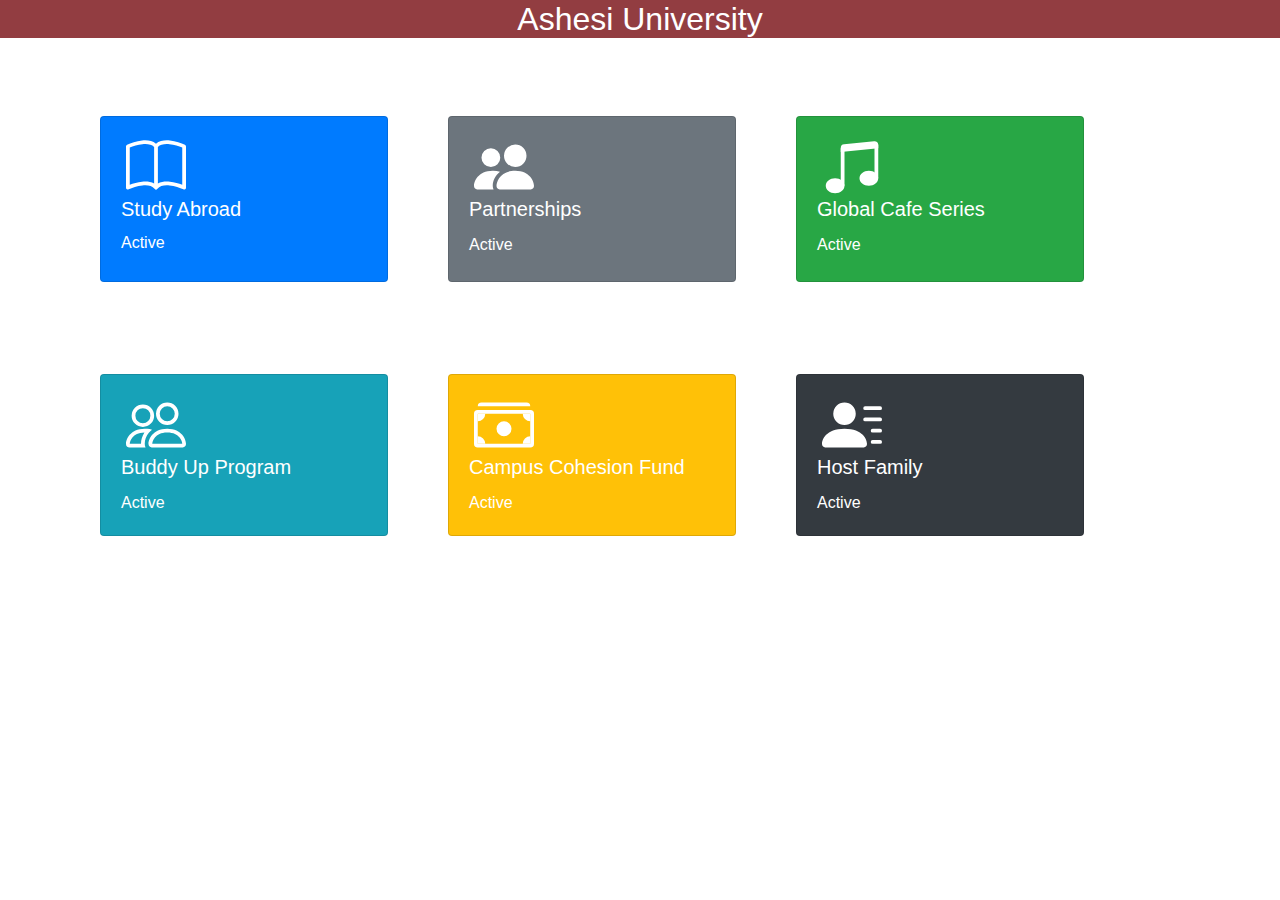
<file: html/admin.html>
<!DOCTYPE html>
<html lang="en">
<head>
    <meta charset="UTF-8">
    <meta name="viewport" content="width=device-width, initial-scale=1.0">
    <title>Admin</title>
    <link rel="stylesheet" type="text/css" href="../css/admin.css">
    <link href="https://fonts.googleapis.com/css?family=Quicksand" rel="stylesheet">
    <link href="https://fonts.googleapis.com/icon?family=Material+Icons" rel="stylesheet">

    <link rel="stylesheet" href="https://maxcdn.bootstrapcdn.com/bootstrap/4.5.2/css/bootstrap.min.css">
    <script src="https://ajax.googleapis.com/ajax/libs/jquery/3.5.1/jquery.min.js"></script>
    <script src="https://maxcdn.bootstrapcdn.com/bootstrap/3.4.1/js/bootstrap.min.js"></script>
</head>

<body>
    <div class="text-center content">
        <h2>Ashesi University</h2>
    </div>
    <div class="container mt-5"></div>
        <div class="container">
            <div class="row mb-3">
                <div class="card text-white bg-primary mb-3" style="max-width: 18rem; margin: 30px; width: 100%;">
                  <div class="card-body">
                    <a style="text-decoration: none; color: white;" href="../php/admin_study_abroad.php"><svg xmlns="http://www.w3.org/2000/svg" width="70" height="60" fill="currentColor" class="bi bi-book" viewBox="0 0 16 16">
                      <path fill-rule="evenodd" d="M1 2.828v9.923c.918-.35 2.107-.692 3.287-.81 1.094-.111 2.278-.039 3.213.492V2.687c-.654-.689-1.782-.886-3.112-.752-1.234.124-2.503.523-3.388.893zm7.5-.141v9.746c.935-.53 2.12-.603 3.213-.493 1.18.12 2.37.461 3.287.811V2.828c-.885-.37-2.154-.769-3.388-.893-1.33-.134-2.458.063-3.112.752zM8 1.783C7.015.936 5.587.81 4.287.94c-1.514.153-3.042.672-3.994 1.105A.5.5 0 0 0 0 2.5v11a.5.5 0 0 0 .707.455c.882-.4 2.303-.881 3.68-1.02 1.409-.142 2.59.087 3.223.877a.5.5 0 0 0 .78 0c.633-.79 1.814-1.019 3.222-.877 1.378.139 2.8.62 3.681 1.02A.5.5 0 0 0 16 13.5v-11a.5.5 0 0 0-.293-.455c-.952-.433-2.48-.952-3.994-1.105C10.413.809 8.985.936 8 1.783z"/>
                    </svg></a>
                    <a style="text-decoration: none; color: white;" href="../php/admin_study_abroad.php"><h5 class="card-title">Study Abroad</h5></a>
                    <h6>Active</h6>
                  </div>
                </div>
                <div class="card text-white bg-secondary mb-3" style="max-width: 18rem; margin: 30px; width: 100%;">
                  <div class="card-body">
                     <a style="text-decoration: none; color: white;" href="../php/admin_partner.php"><svg xmlns="http://www.w3.org/2000/svg" width="70" height="60" fill="currentColor" class="bi bi-people-fill" viewBox="0 0 16 16">
                      <path fill-rule="evenodd" d="M7 14s-1 0-1-1 1-4 5-4 5 3 5 4-1 1-1 1H7zm4-6a3 3 0 1 0 0-6 3 3 0 0 0 0 6zm-5.784 6A2.238 2.238 0 0 1 5 13c0-1.355.68-2.75 1.936-3.72A6.325 6.325 0 0 0 5 9c-4 0-5 3-5 4s1 1 1 1h4.216zM4.5 8a2.5 2.5 0 1 0 0-5 2.5 2.5 0 0 0 0 5z"/>
                    </svg></a>
                     <a style="text-decoration: none; color: white;" href="../php/admin_partner.php"><h5 class="card-title">Partnerships</h5></a>
                    <p class="card-text">Active</p>
                  </div>
                </div>
                <div class="card text-white bg-success mb-3" style="max-width: 18rem; margin: 30px; width: 100%;">
                  <div class="card-body">
                    <a style="text-decoration: none; color: white;" href="../php/admin_global_cafe.php"><svg xmlns="http://www.w3.org/2000/svg" width="70" height="60" fill="currentColor" class="bi bi-music-note-beamed" viewBox="0 0 16 16">
                      <path d="M6 13c0 1.105-1.12 2-2.5 2S1 14.105 1 13c0-1.104 1.12-2 2.5-2s2.5.896 2.5 2zm9-2c0 1.105-1.12 2-2.5 2s-2.5-.895-2.5-2 1.12-2 2.5-2 2.5.895 2.5 2z"/>
                      <path fill-rule="evenodd" d="M14 11V2h1v9h-1zM6 3v10H5V3h1z"/>
                      <path d="M5 2.905a1 1 0 0 1 .9-.995l8-.8a1 1 0 0 1 1.1.995V3L5 4V2.905z"/>
                    </svg></a>
                    <a style="text-decoration: none; color: white;" href="../php/admin_global_cafe.php"><h5 class="card-title">Global Cafe Series</h5></a>
                    <p class="card-text">Active</p>
                  </div>
                </div>
            </div>
            <div class="row mb-3">
                <div class="card text-white bg-info mb-3" style="max-width: 18rem; margin: 30px; margin-top: 60px; width: 100%;">
                  <div class="card-body">
                    <a style="text-decoration: none; color: white;" href="../php/admin_buddy_up.php"><svg xmlns="http://www.w3.org/2000/svg" width="70" height="60" fill="currentColor" class="bi bi-people" viewBox="0 0 16 16">
                      <path fill-rule="evenodd" d="M15 14s1 0 1-1-1-4-5-4-5 3-5 4 1 1 1 1h8zm-7.978-1h7.956a.274.274 0 0 0 .014-.002l.008-.002c-.002-.264-.167-1.03-.76-1.72C13.688 10.629 12.718 10 11 10c-1.717 0-2.687.63-3.24 1.276-.593.69-.759 1.457-.76 1.72a1.05 1.05 0 0 0 .022.004zM11 7a2 2 0 1 0 0-4 2 2 0 0 0 0 4zm3-2a3 3 0 1 1-6 0 3 3 0 0 1 6 0zM6.936 9.28a5.88 5.88 0 0 0-1.23-.247A7.35 7.35 0 0 0 5 9c-4 0-5 3-5 4 0 .667.333 1 1 1h4.216A2.238 2.238 0 0 1 5 13c0-1.01.377-2.042 1.09-2.904.243-.294.526-.569.846-.816zM4.92 10c-1.668.02-2.615.64-3.16 1.276C1.163 11.97 1 12.739 1 13h3c0-1.045.323-2.086.92-3zM1.5 5.5a3 3 0 1 1 6 0 3 3 0 0 1-6 0zm3-2a2 2 0 1 0 0 4 2 2 0 0 0 0-4z"/>
                    </svg></a>
                    <a style="text-decoration: none; color: white;" href="../php/admin_buddy_up.php"><h5 class="card-title">Buddy Up Program</h5></a>
                    <p class="card-text">Active</p>
                  </div>
                </div>
                <div class="card text-white bg-warning mb-3" style="max-width: 18rem; margin: 30px; margin-top: 60px; width: 100%;">
                  <div class="card-body">
                    <a style="text-decoration: none; color: white;" href="../php/admin_cohesion_fund.php"><svg xmlns="http://www.w3.org/2000/svg" width="70" height="60" fill="currentColor" class="bi bi-cash-stack" viewBox="0 0 16 16">
                      <path d="M14 3H1a1 1 0 0 1 1-1h12a1 1 0 0 1 1 1h-1z"/>
                      <path fill-rule="evenodd" d="M15 5H1v8h14V5zM1 4a1 1 0 0 0-1 1v8a1 1 0 0 0 1 1h14a1 1 0 0 0 1-1V5a1 1 0 0 0-1-1H1z"/>
                      <path d="M13 5a2 2 0 0 0 2 2V5h-2zM3 5a2 2 0 0 1-2 2V5h2zm10 8a2 2 0 0 1 2-2v2h-2zM3 13a2 2 0 0 0-2-2v2h2zm7-4a2 2 0 1 1-4 0 2 2 0 0 1 4 0z"/>
                    </svg></a>
                    <a style="text-decoration: none; color: white;" href="../php/admin_cohesion_fund.php"><h5 class="card-title">Campus Cohesion Fund </h5></a>
                    <p class="card-text">Active</p>
                  </div>
                </div>
                <div class="card text-white bg-dark mb-3" style="max-width: 18rem; margin: 30px; margin-top: 60px; width: 100%;">
                  <div class="card-body">
                    <a style="text-decoration: none; color: white;" href="../php/admin_host_family.php"><svg xmlns="http://www.w3.org/2000/svg" width="70" height="60" fill="currentColor" class="bi bi-person-lines-fill" viewBox="0 0 16 16">
                      <path fill-rule="evenodd" d="M1 14s-1 0-1-1 1-4 6-4 6 3 6 4-1 1-1 1H1zm5-6a3 3 0 1 0 0-6 3 3 0 0 0 0 6zm7 1.5a.5.5 0 0 1 .5-.5h2a.5.5 0 0 1 0 1h-2a.5.5 0 0 1-.5-.5zm-2-3a.5.5 0 0 1 .5-.5h4a.5.5 0 0 1 0 1h-4a.5.5 0 0 1-.5-.5zm0-3a.5.5 0 0 1 .5-.5h4a.5.5 0 0 1 0 1h-4a.5.5 0 0 1-.5-.5zm2 9a.5.5 0 0 1 .5-.5h2a.5.5 0 0 1 0 1h-2a.5.5 0 0 1-.5-.5z"/>
                    </svg></a>
                    <a style="text-decoration: none; color: white;" href="../php/admin_host_family.php"><h5 class="card-title">Host Family</h5></a>
                    <p class="card-text">Active</p>
                  </div>
                </div>
            </div>
        </div>
</body>
</html>
</file>
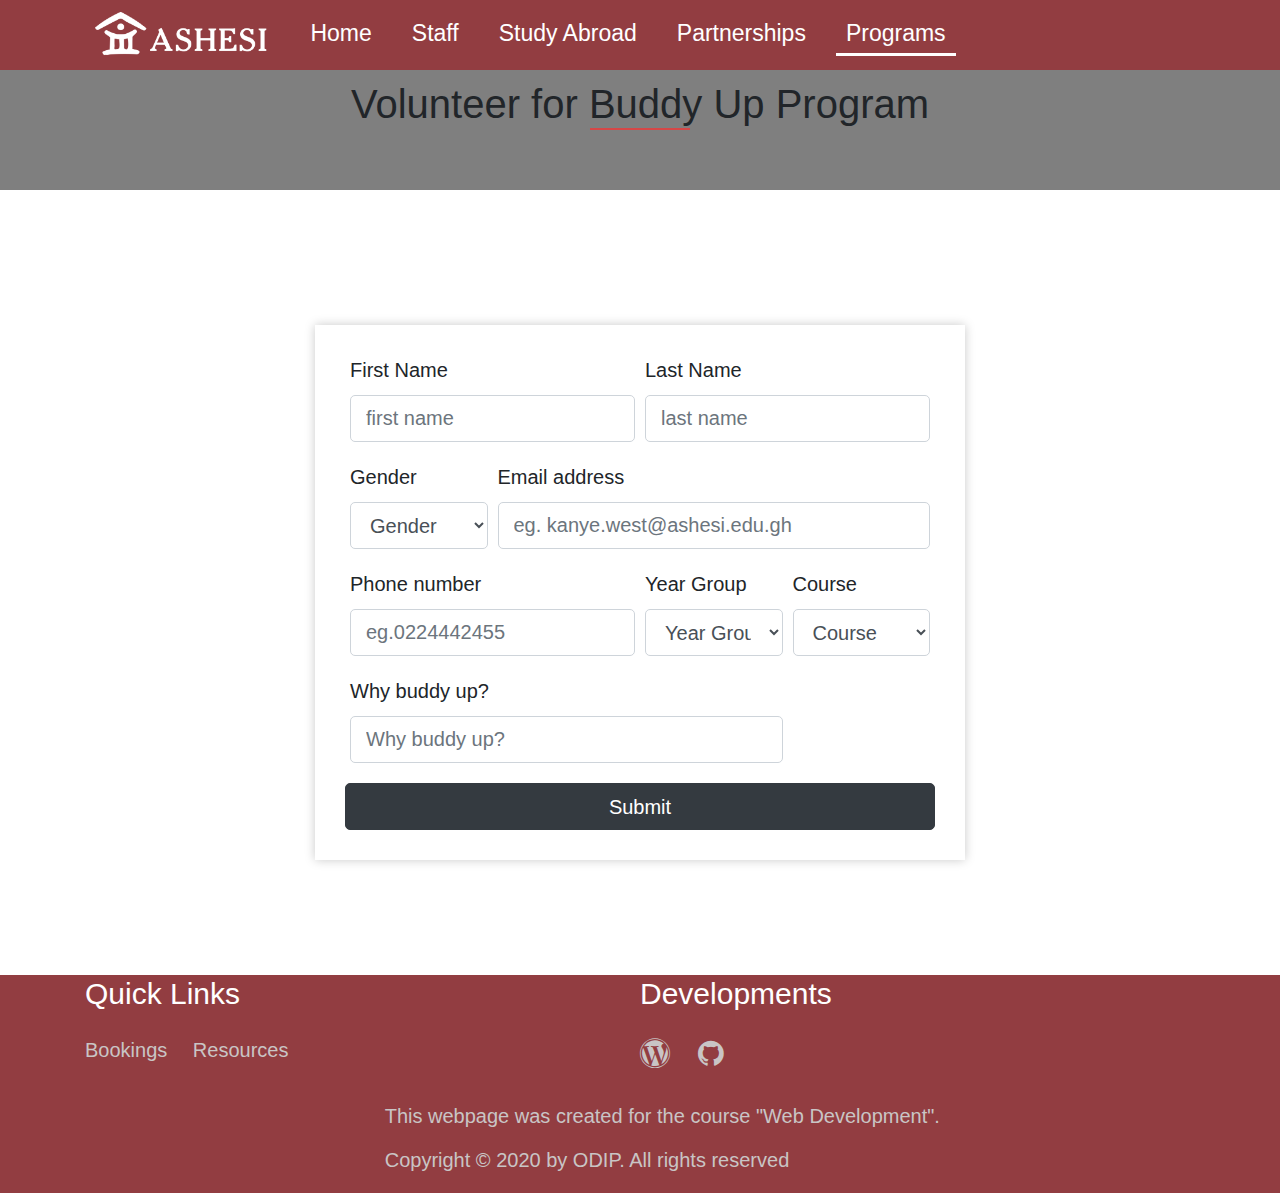
<file: html/buddyUp.html>
<!DOCTYPE html>
<html lang="en">
<html>
<head>
    <meta charset="UTF-8">
    <meta name="viewport" content="width=device-width, initial-scale=1.0">

    <title>Register for Buddy up</title>

    <link rel="stylesheet" type="text/css" href="../css/buddyUp.css">
    <link href="https://fonts.googleapis.com/css?family=Quicksand" rel="stylesheet">
    <link href="https://fonts.googleapis.com/icon?family=Material+Icons" rel="stylesheet">
    <link rel="stylesheet" href="https://cdnjs.cloudflare.com/ajax/libs/font-awesome/4.7.0/css/font-awesome.min.css">
    <link rel="stylesheet" href="https://maxcdn.bootstrapcdn.com/bootstrap/4.5.2/css/bootstrap.min.css">
    <script src="https://ajax.googleapis.com/ajax/libs/jquery/3.5.1/jquery.min.js"></script>
    <script src="https://maxcdn.bootstrapcdn.com/bootstrap/3.4.1/js/bootstrap.min.js"></script>
</head>

<body>
    <nav class="fixed-top navbar navbar-expand-lg navbar-custom" style="background-color: #923d41;">
            <div class="container">
                <div class="navbar-header">
                    <button class="navbar-toggler" type="button" data-toggle="collapse" data-target="#menu-icon" aria-controls="menu-icon" aria-expanded="false" aria-label="Toggle navigation">
                        <span class="navbar-toggler-icon"></span>
                    </button>
                    <a href="../index.html"><img class="logo" src="../img/ashesiLogo.png" alt="Ashesi Logo"></a>
                </div>
                <div class="collapse navbar-collapse" id="menu-icon">
                <ul class="navbar-nav mr-auto">
                    <li class="nav-item">
                        <a class="nav-link" href="../index.html">Home</a>
                    </li>
                    <li class="nav-item">
                        <a class="nav-link" href="staff.html">Staff</a>
                    </li>
                    <li class="nav-item">
                        <a class="nav-link" href="../abroad.php">Study Abroad</a>
                    </li>
                    <li class="nav-item">
                        <a class="nav-link" href="../partner.php" >Partnerships</a>
                    </li>
                    <li class="nav-item onsite">
                        <a class="nav-link" href="program.html">Programs</a>
                    </li>
                </ul>
                </div>
            </div>
    </nav>
    <br>
    <div>
        <div class = "center">
            <h2 >Volunteer for Buddy Up Program</h2>
        </div>
        <div class="area">
            <form name="leoForm" class = "form-container form-row needs-validation" action="../php/buddyUp.php" method="POST" id="form">
                <div class="form-group col-md-6">
                    <label>First Name</label>
                    <input type="text" class="form-control" id="fname" name="first" placeholder="first name" required>
                    <div class="invalid-feedback">fill this side</div>
                </div>
                <div class="form-group col-md-6">
                    <label>Last Name</label>
                    <input type="text" class="form-control" id="lname" name = "last" placeholder="last name" required>
                </div>
                <div class="form-group col-md-3">
                    <label>Gender</label>
                    <select class="form-control" name="gender" id="exampleFormControlSelect1" required>
                      <option value="">Gender</option>
                      <option value="Male">Male</option>
                      <option value="Female">Female</option>
                    </select>
                </div>
                <div class="form-group col-md-9">
                    <label>Email address</label>
                    <input type="email" class="form-control" name="mail" id="exampleInputEmail1" aria-describedby="emailHelp" placeholder="eg. kanye.west@ashesi.edu.gh" >
                    <span id="text"></span>
                </div>
                <div class="form-group col-md-6">
                    <label>Phone number</label>
                    <input type="tel" class="form-control" id="phone" name="phone" placeholder="eg.0224442455" required>
                </div>
                <div class="form-group col-md-3">
                    <label>Year Group</label>
                    <select class="form-control" name="year" id="exampleFormControlSelect1" required>
                      <option value="">Year Group</option>
                      <option value="2021">2021</option>
                      <option value="2022">2022</option>
                      <option value="2023">2023</option>
                      <option value="2024">2024</option>
                    </select>
                </div>
                <div class="form-group col-md-3">
                    <label>Course</label>
                    <select class="form-control" name="course" id="exampleFormControlSelect1" required>
                      <option value="">Course</option>
                      <option value="CS">CS</option>
                      <option value="BA">BA</option>
                      <option value="CE">CE</option>
                      <option value="ME">ME</option>
                      <option value="EE">EE</option>
                      <option value="MIS">MIS</option>
                    </select>
                </div>
                <div class="form-group col-md-9">
                    <label>Why buddy up?</label>
                    <input type="text" class="form-control" name="desc" placeholder="Why buddy up?" >
                </div>
                <button type="submit" class="btn btn-dark btn-block" name="submit" onclick="validation()">Submit</button>
            </form>
        </div> 
    </div>
    <footer>
        <div class="footer-whole">
            <div class="container">
                <div class="footer-div ">
                    <section>
                        <h4>Quick Links</h4>
                        <a href="bookings.php">Bookings</a>
                        <a href="resources.php">Resources</a>
                    </section>
                    <section>
                        <h4>Developments</h4>
                        <div class="media-links">
                            <a href="https://teamweb2020.wordpress.com/" target="_blank"><i class="fa fa-wordpress"></i></a>
                            <a href="https://github.com/AshWeb2020/ashweb20-team-team-o" target="_blank"><i class="fa fa-github"></i></a>
                        </div>
                    </section>
                </div> 
                <div class="Copy">
                        <p>
                            This webpage was created for the course "Web Development".
                        </p>
                        <p>
                            Copyright &copy; 2020 by ODIP. All rights reserved
                        </p>
                </div>
            </div>
        </div>
    </footer>
           
  <script type= "text/javascript">

    function validation(){
      var form = document.getElementById("form");
      var email = document.getElementById("exampleInputEmail1").value;
      var text = document.getElementById("text");
      var pattern = /^[a-z\.-]+@ashesi.edu.gh$/gi;

      if(email.match(pattern)){
        exampleInputEmail1.setCustomValidity("");
      }
      else{
        exampleInputEmail1.setCustomValidity("Enter a valid ashesi email");
      }
    }
  </script>
  </body>

</html>
</file>
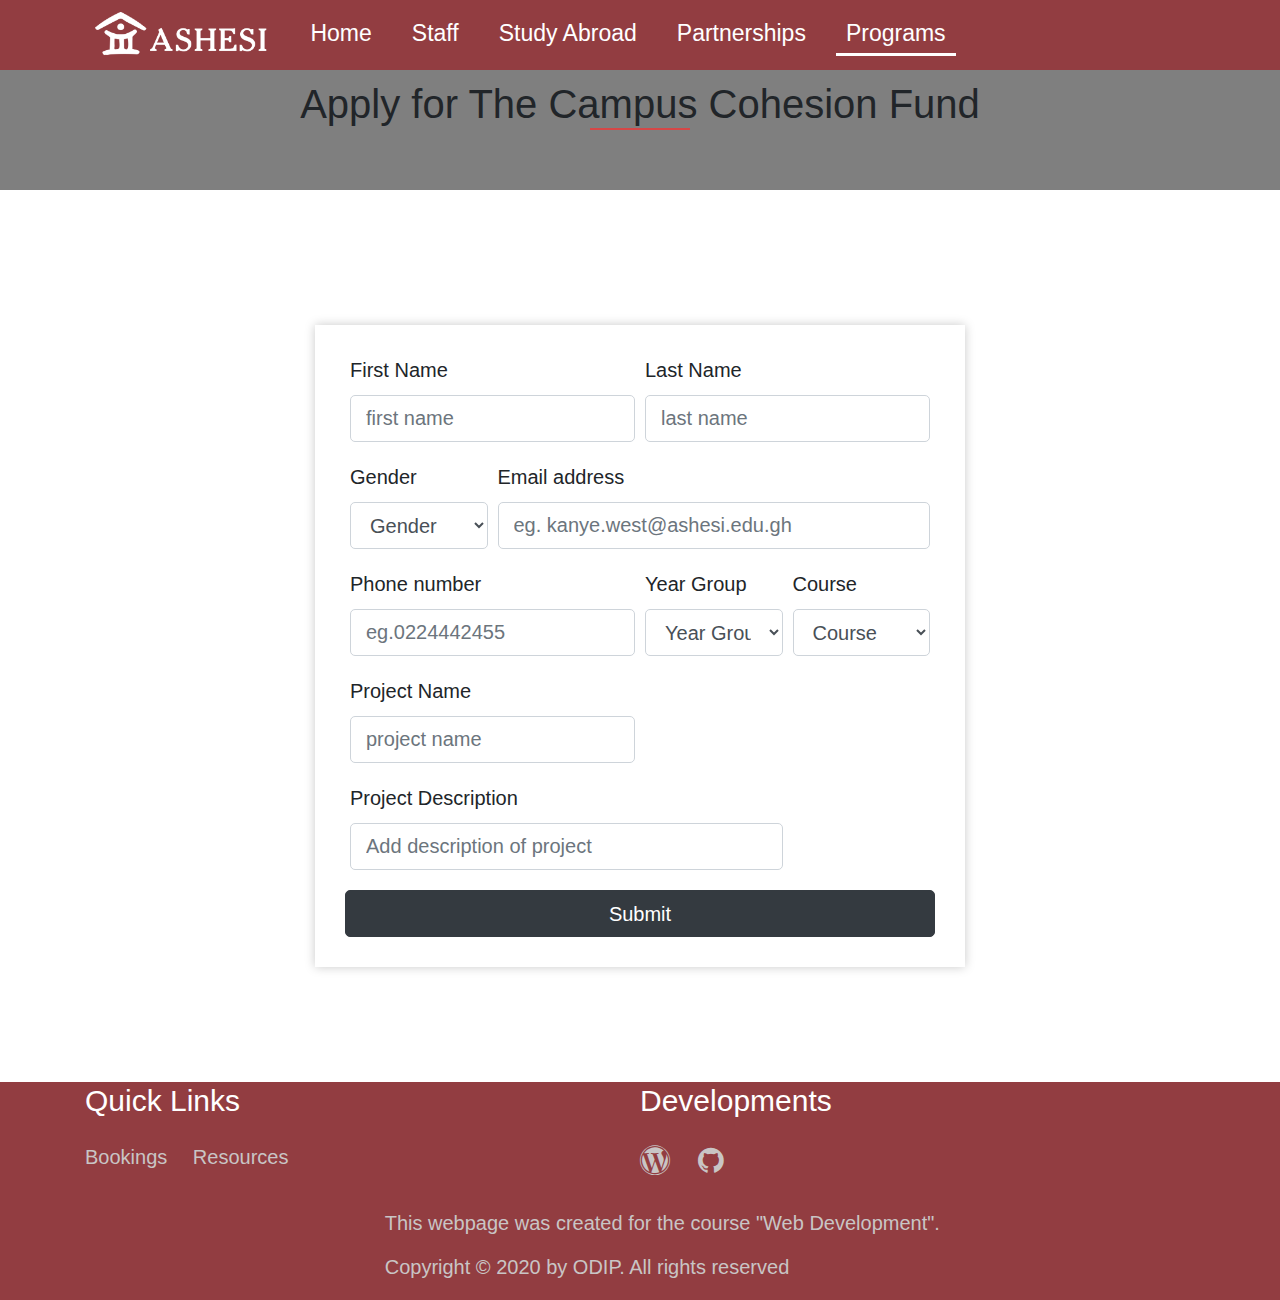
<file: html/cohesionFund.html>
<!DOCTYPE html>
<html lang="en">
<html>
<head>
    <meta charset="UTF-8">
    <meta name="viewport" content="width=device-width, initial-scale=1.0">

    <title>Register for Cohesion Fund</title>

    <link rel="stylesheet" type="text/css" href="../css/cohesionFund.css">
    <link href="https://fonts.googleapis.com/css?family=Quicksand" rel="stylesheet">
    <link href="https://fonts.googleapis.com/icon?family=Material+Icons" rel="stylesheet">
    <link rel="stylesheet" href="https://cdnjs.cloudflare.com/ajax/libs/font-awesome/4.7.0/css/font-awesome.min.css">
    <link rel="stylesheet" href="https://maxcdn.bootstrapcdn.com/bootstrap/4.5.2/css/bootstrap.min.css">
    <script src="https://ajax.googleapis.com/ajax/libs/jquery/3.5.1/jquery.min.js"></script>
    <script src="https://maxcdn.bootstrapcdn.com/bootstrap/3.4.1/js/bootstrap.min.js"></script>
</head>

<body>
    <nav class="fixed-top navbar navbar-expand-lg navbar-custom" style="background-color: #923d41;">
            <div class="container">
                <div class="navbar-header">
                    <button class="navbar-toggler" type="button" data-toggle="collapse" data-target="#menu-icon" aria-controls="menu-icon" aria-expanded="false" aria-label="Toggle navigation">
                        <span class="navbar-toggler-icon"></span>
                    </button>
                    <a href="../index.html"><img class="logo" src="../img/ashesiLogo.png" alt="Ashesi Logo"></a>
                </div>
                <div class="collapse navbar-collapse" id="menu-icon">
                <ul class="navbar-nav mr-auto">
                    <li class="nav-item">
                        <a class="nav-link" href="../index.html">Home</a>
                    </li>
                    <li class="nav-item">
                        <a class="nav-link" href="staff.html">Staff</a>
                    </li>
                    <li class="nav-item">
                        <a class="nav-link" href="../abroad.php">Study Abroad</a>
                    </li>
                    <li class="nav-item">
                        <a class="nav-link" href="../partner.php" >Partnerships</a>
                    </li>
                    <li class="nav-item onsite">
                        <a class="nav-link" href="program.html">Programs</a>
                    </li>
                </ul>
                </div>
            </div>
    </nav>
    <br>
    <div>
        <div class = "center">
            <h2 >Apply for The Campus Cohesion Fund</h2>
        </div>
        <div class="area">
            <form name="leoForm" class = "form-container form-row needs-validation" action="../php/cohesionFund.php" method="POST" id="form">
                <div class="form-group col-md-6">
                    <label>First Name</label>
                    <input type="text" class="form-control" id="fname" name="first" placeholder="first name" required>
                    <div class="invalid-feedback">fill this side</div>
                </div>
                <div class="form-group col-md-6">
                    <label>Last Name</label>
                    <input type="text" class="form-control" id="lname" name = "last" placeholder="last name" required>
                </div>
                <div class="form-group col-md-3">
                    <label>Gender</label>
                    <select class="form-control" name="gender" id="exampleFormControlSelect1" required>
                      <option value="">Gender</option>
                      <option value="Male">Male</option>
                      <option value="Female">Female</option>
                    </select>
                </div>
                <div class="form-group col-md-9">
                    <label>Email address</label>
                    <input type="email" class="form-control" name="mail" id="exampleInputEmail1" aria-describedby="emailHelp" placeholder="eg. kanye.west@ashesi.edu.gh" >
                    <span id="text"></span>
                </div>
                <div class="form-group col-md-6">
                    <label>Phone number</label>
                    <input type="tel" class="form-control" id="phone" name="phone" placeholder="eg.0224442455" required>
                </div>
                <div class="form-group col-md-3">
                    <label>Year Group</label>
                    <select class="form-control" name="year" id="exampleFormControlSelect1" required>
                      <option value="">Year Group</option>
                      <option value="2021">2021</option>
                      <option value="2022">2022</option>
                      <option value="2023">2023</option>
                      <option value="2024">2024</option>
                    </select>
                </div>
                <div class="form-group col-md-3">
                    <label>Course</label>
                    <select class="form-control" name="course" id="exampleFormControlSelect1" required>
                      <option value="">Course</option>
                      <option value="CS">CS</option>
                      <option value="BA">BA</option>
                      <option value="CE">CE</option>
                      <option value="ME">ME</option>
                      <option value="EE">EE</option>
                      <option value="MIS">MIS</option>
                    </select>
                </div>
                <div class="form-group col-md-6">
                    <label>Project Name</label>
                    <input type="text" class="form-control" id="pname" name = "pname" placeholder="project name" required>
                </div>
                <div class="form-group col-md-9">
                    <label>Project Description</label>
                    <input type="text" class="form-control" name="desc" placeholder="Add description of project" >
                </div>
                <button type="submit" class="btn btn-dark btn-block" name="submit" onclick="validation()">Submit</button>
            </form>
        </div> 
    </div>
    <footer>
        <div class="footer-whole">
            <div class="container">
                <div class="footer-div ">
                    <section>
                        <h4>Quick Links</h4>
                        <a href="bookings.php">Bookings</a>
                        <a href="resources.php">Resources</a>
                    </section>
                    <section>
                        <h4>Developments</h4>
                        <div class="media-links">
                            <a href="https://teamweb2020.wordpress.com/" target="_blank"><i class="fa fa-wordpress"></i></a>
                            <a href="https://github.com/AshWeb2020/ashweb20-team-team-o" target="_blank"><i class="fa fa-github"></i></a>
                        </div>
                    </section>
                </div> 
                <div class="Copy">
                        <p>
                            This webpage was created for the course "Web Development".
                        </p>
                        <p>
                            Copyright &copy; 2020 by ODIP. All rights reserved
                        </p>
                </div>
            </div>
        </div>
    </footer>
           
  <script type= "text/javascript">

    function validation(){
      var form = document.getElementById("form");
      var email = document.getElementById("exampleInputEmail1").value;
      var text = document.getElementById("text");
      var pattern = /^[a-z\.-]+@ashesi.edu.gh$/gi;

      if(email.match(pattern)){
        exampleInputEmail1.setCustomValidity("");
      }
      else{
        exampleInputEmail1.setCustomValidity("Enter a valid ashesi email");
      }
    }
  </script>
  </body>

</html>
</file>
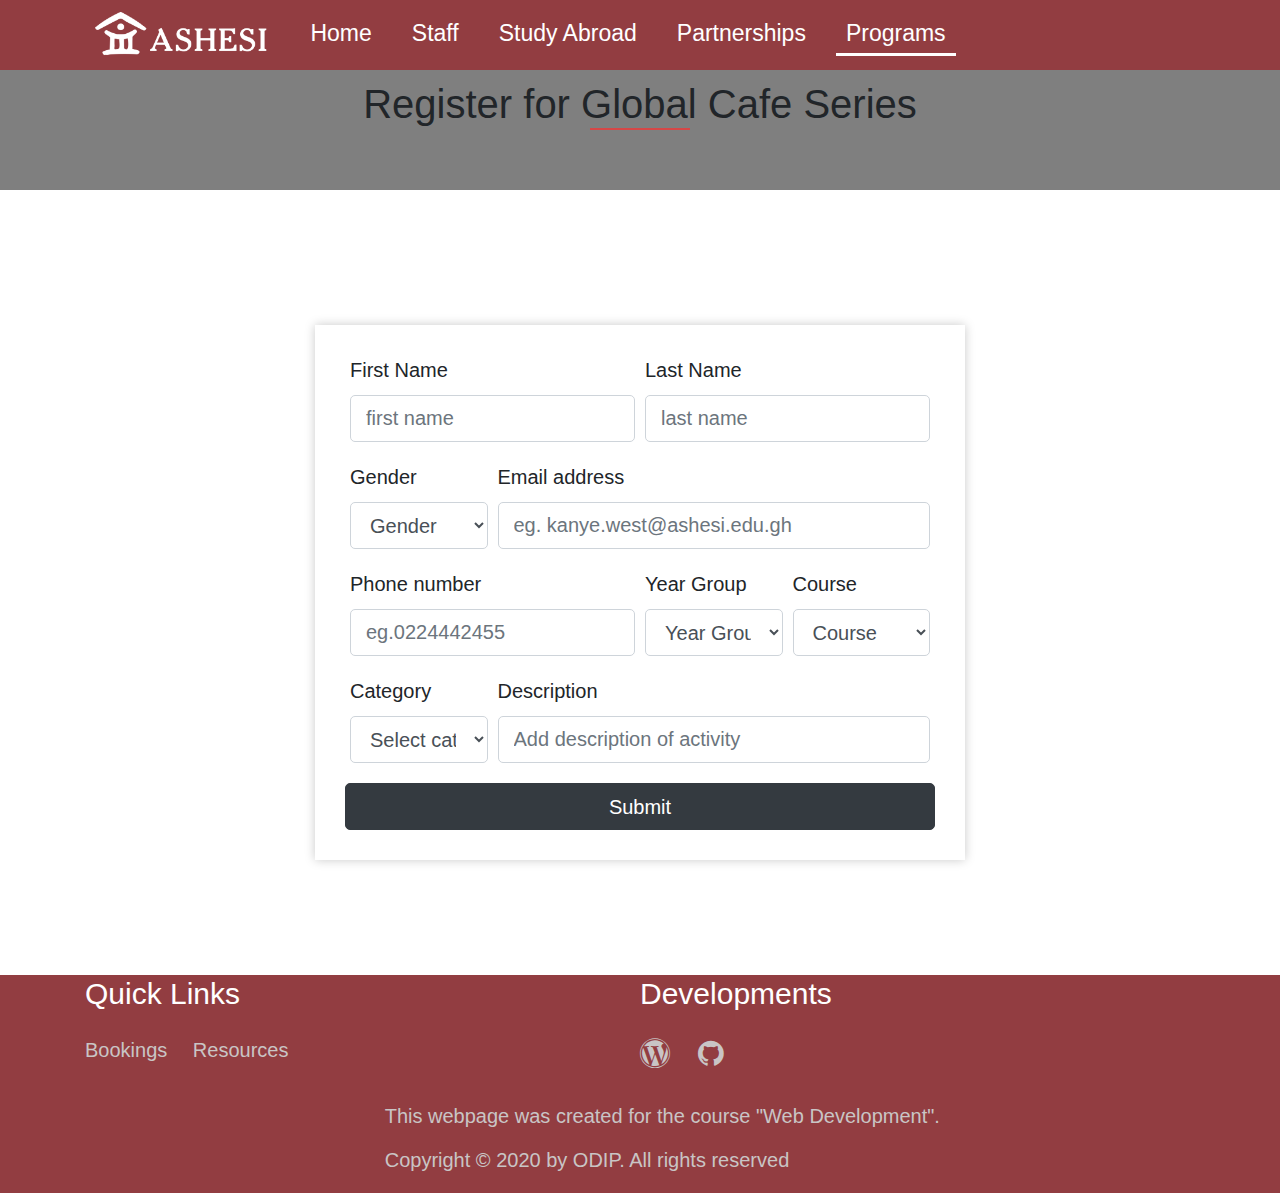
<file: html/globalCafe.html>
<!DOCTYPE html>
<html lang="en">
<html>
<head>
    <meta charset="UTF-8">
    <meta name="viewport" content="width=device-width, initial-scale=1.0">

    <title>Register for GCS</title>

    <link rel="stylesheet" type="text/css" href="../css/globalCafe.css">
    <link href="https://fonts.googleapis.com/css?family=Quicksand" rel="stylesheet">
    <link href="https://fonts.googleapis.com/icon?family=Material+Icons" rel="stylesheet">
    <link rel="stylesheet" href="https://cdnjs.cloudflare.com/ajax/libs/font-awesome/4.7.0/css/font-awesome.min.css">
    <link rel="stylesheet" href="https://maxcdn.bootstrapcdn.com/bootstrap/4.5.2/css/bootstrap.min.css">
    <script src="https://ajax.googleapis.com/ajax/libs/jquery/3.5.1/jquery.min.js"></script>
    <script src="https://maxcdn.bootstrapcdn.com/bootstrap/3.4.1/js/bootstrap.min.js"></script>
</head>

<body>
    <nav class="fixed-top navbar navbar-expand-lg navbar-custom" style="background-color: #923d41;">
            <div class="container">
                <div class="navbar-header">
                    <button class="navbar-toggler" type="button" data-toggle="collapse" data-target="#menu-icon" aria-controls="menu-icon" aria-expanded="false" aria-label="Toggle navigation">
                        <span class="navbar-toggler-icon"></span>
                    </button>
                    <a href="../index.html"><img class="logo" src="../img/ashesiLogo.png" alt="Ashesi Logo"></a>
                </div>
                <div class="collapse navbar-collapse" id="menu-icon">
                <ul class="navbar-nav mr-auto">
                    <li class="nav-item">
                        <a class="nav-link" href="../index.html">Home</a>
                    </li>
                    <li class="nav-item">
                        <a class="nav-link" href="staff.html">Staff</a>
                    </li>
                    <li class="nav-item">
                        <a class="nav-link" href="../abroad.php">Study Abroad</a>
                    </li>
                    <li class="nav-item">
                        <a class="nav-link" href="../partner.php" >Partnerships</a>
                    </li>
                    <li class="nav-item onsite">
                        <a class="nav-link" href="program.html">Programs</a>
                    </li>
                </ul>
                </div>
            </div>
    </nav>
    <br>
    <div>
        <div class = "center">
            <h2 >Register for Global Cafe Series</h2>
        </div>
        <div class="area">
            <form name="leoForm" class = "form-container form-row needs-validation" action="../php/globalCafe.php" method="POST" id="form">
                <div class="form-group col-md-6">
                    <label>First Name</label>
                    <input type="text" class="form-control" id="fname" name="first" placeholder="first name" required>
                    <div class="invalid-feedback">fill this side</div>
                </div>
                <div class="form-group col-md-6">
                    <label>Last Name</label>
                    <input type="text" class="form-control" id="lname" name = "last" placeholder="last name" required>
                </div>
                <div class="form-group col-md-3">
                    <label>Gender</label>
                    <select class="form-control" name="gender" id="exampleFormControlSelect1" required>
                      <option value="">Gender</option>
                      <option value="Male">Male</option>
                      <option value="Female">Female</option>
                    </select>
                </div>
                <div class="form-group col-md-9">
                    <label>Email address</label>
                    <input type="email" class="form-control" name="mail" id="exampleInputEmail1" aria-describedby="emailHelp" placeholder="eg. kanye.west@ashesi.edu.gh" >
                    <span id="text"></span>
                </div>
                <div class="form-group col-md-6">
                    <label>Phone number</label>
                    <input type="tel" class="form-control" id="phone" name="phone" placeholder="eg.0224442455" required>
                </div>
                <div class="form-group col-md-3">
                    <label>Year Group</label>
                    <select class="form-control" name="year" id="exampleFormControlSelect1" required>
                      <option value="">Year Group</option>
                      <option value="2021">2021</option>
                      <option value="2022">2022</option>
                      <option value="2023">2023</option>
                      <option value="2024">2024</option>
                    </select>
                </div>
                <div class="form-group col-md-3">
                    <label>Course</label>
                    <select class="form-control" name="course" id="exampleFormControlSelect1" required>
                      <option value="">Course</option>
                      <option value="CS">CS</option>
                      <option value="BA">BA</option>
                      <option value="CE">CE</option>
                      <option value="ME">ME</option>
                      <option value="EE">EE</option>
                      <option value="MIS">MIS</option>
                    </select>
                </div>
                <div class="form-group col-md-3">
                    <label>Category</label>
                    <select class="form-control" name="category" id="exampleFormControlSelect1" required>
                        <option value="">Select category</option>
                        <option value="Food">Food</option>
                        <option value="Music">Music</option>
                        <option value="Attire">Attire</option>
                        <option value="Others">Others</option>
                    </select>
                </div>
                <div class="form-group col-md-9">
                    <label>Description</label>
                    <input type="text" class="form-control" name="desc" placeholder="Add description of activity" >
                </div>
                <button type="submit" class="btn btn-dark btn-block" name="submit" onclick="validation()">Submit</button>
            </form>
        </div> 
    </div>
    <footer>
        <div class="footer-whole">
            <div class="container">
                <div class="footer-div ">
                    <section>
                        <h4>Quick Links</h4>
                        <a href="bookings.php">Bookings</a>
                        <a href="resources.php">Resources</a>
                    </section>
                    <section>
                        <h4>Developments</h4>
                        <div class="media-links">
                            <a href="https://teamweb2020.wordpress.com/" target="_blank"><i class="fa fa-wordpress"></i></a>
                            <a href="https://github.com/AshWeb2020/ashweb20-team-team-o" target="_blank"><i class="fa fa-github"></i></a>
                        </div>
                    </section>
                </div> 
                <div class="Copy">
                        <p>
                            This webpage was created for the course "Web Development".
                        </p>
                        <p>
                            Copyright &copy; 2020 by ODIP. All rights reserved
                        </p>
                </div>
            </div>
        </div>
    </footer>
           
  <script type= "text/javascript">

    function validation(){
      var form = document.getElementById("form");
      var email = document.getElementById("exampleInputEmail1").value;
      var text = document.getElementById("text");
      var pattern = /^[a-z\.-]+@ashesi.edu.gh$/gi;

      if(email.match(pattern)){
        exampleInputEmail1.setCustomValidity("");
      }
      else{
        exampleInputEmail1.setCustomValidity("Enter a valid ashesi email");
      }
    }
  </script>
  </body>

</html>
</file>
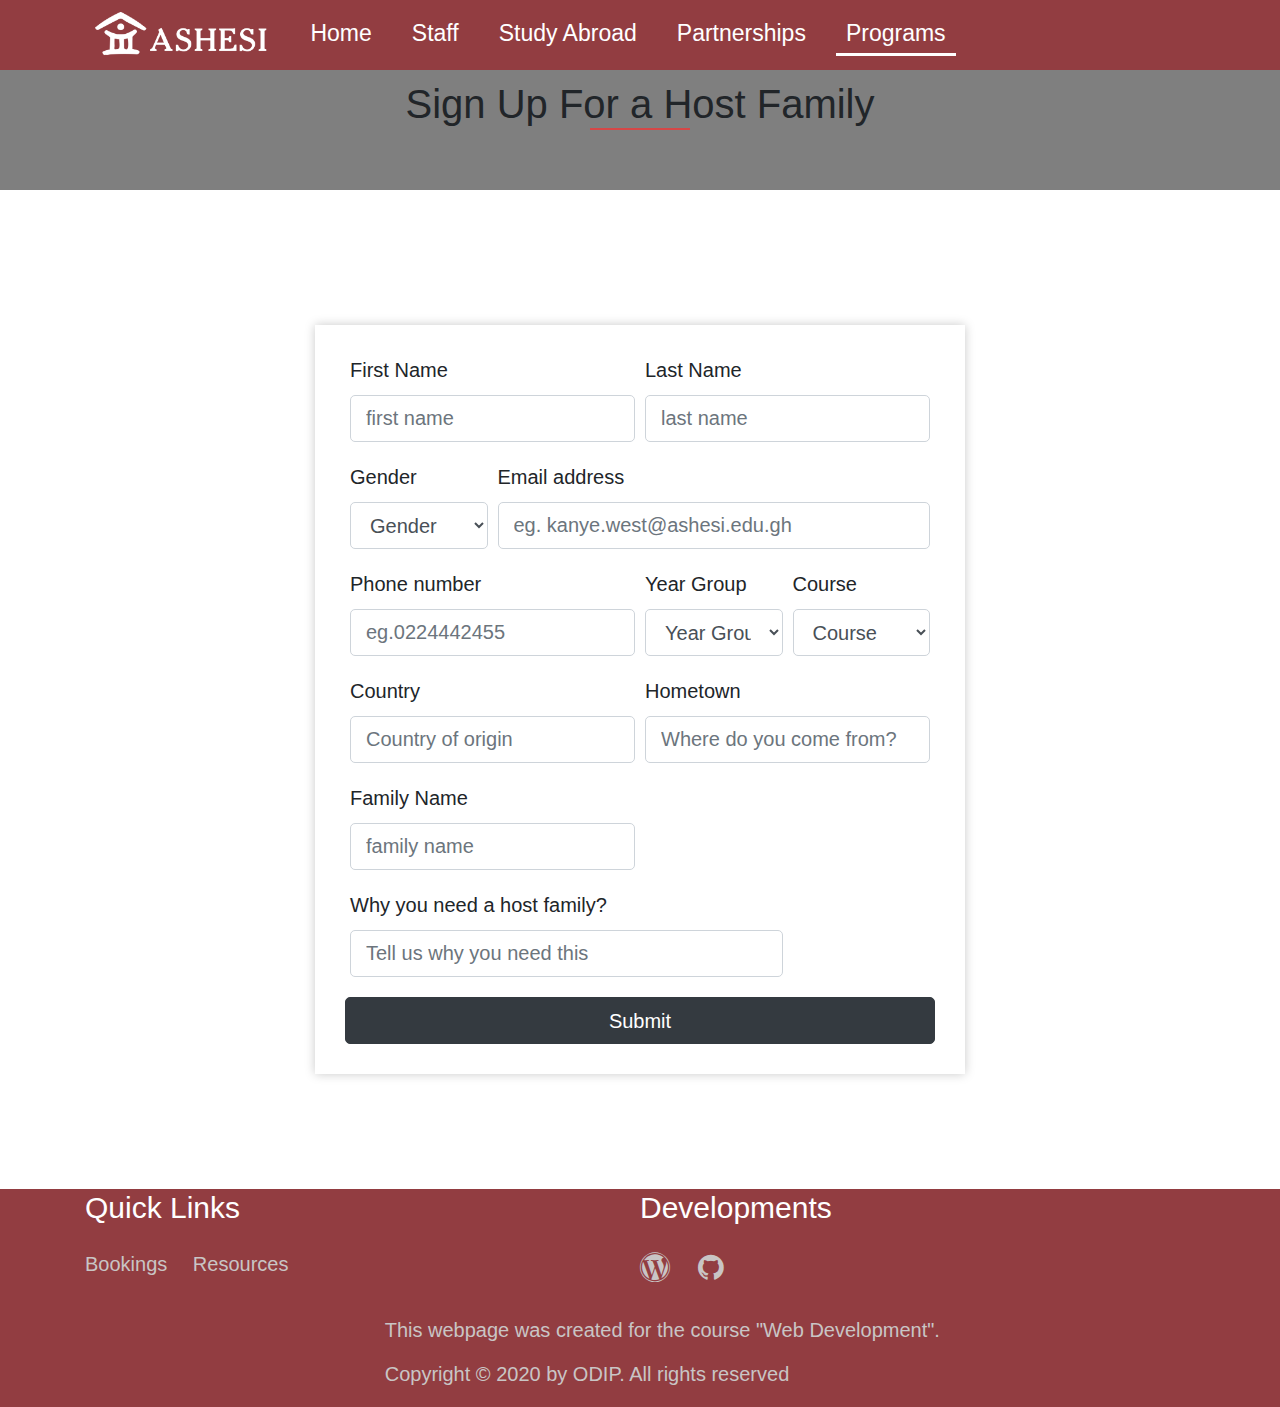
<file: html/hostFamily.html>
<!DOCTYPE html>
<html lang="en">
<html>
<head>
    <meta charset="UTF-8">
    <meta name="viewport" content="width=device-width, initial-scale=1.0">

    <title>Register for Buddy up</title>

    <link rel="stylesheet" type="text/css" href="../css/buddyUp.css">
    <link href="https://fonts.googleapis.com/css?family=Quicksand" rel="stylesheet">
    <link href="https://fonts.googleapis.com/icon?family=Material+Icons" rel="stylesheet">
    <link rel="stylesheet" href="https://cdnjs.cloudflare.com/ajax/libs/font-awesome/4.7.0/css/font-awesome.min.css">
    <link rel="stylesheet" href="https://maxcdn.bootstrapcdn.com/bootstrap/4.5.2/css/bootstrap.min.css">
    <script src="https://ajax.googleapis.com/ajax/libs/jquery/3.5.1/jquery.min.js"></script>
    <script src="https://maxcdn.bootstrapcdn.com/bootstrap/3.4.1/js/bootstrap.min.js"></script>
</head>

<body>
    <nav class="fixed-top navbar navbar-expand-lg navbar-custom" style="background-color: #923d41;">
            <div class="container">
                <div class="navbar-header">
                    <button class="navbar-toggler" type="button" data-toggle="collapse" data-target="#menu-icon" aria-controls="menu-icon" aria-expanded="false" aria-label="Toggle navigation">
                        <span class="navbar-toggler-icon"></span>
                    </button>
                    <a href="../index.html"><img class="logo" src="../img/ashesiLogo.png" alt="Ashesi Logo"></a>
                </div>
                <div class="collapse navbar-collapse" id="menu-icon">
                <ul class="navbar-nav mr-auto">
                    <li class="nav-item">
                        <a class="nav-link" href="../index.html">Home</a>
                    </li>
                    <li class="nav-item">
                        <a class="nav-link" href="staff.html">Staff</a>
                    </li>
                    <li class="nav-item">
                        <a class="nav-link" href="../abroad.php">Study Abroad</a>
                    </li>
                    <li class="nav-item">
                        <a class="nav-link" href="../partner.php" >Partnerships</a>
                    </li>
                    <li class="nav-item onsite">
                        <a class="nav-link" href="program.html">Programs</a>
                    </li>
                </ul>
                </div>
            </div>
    </nav>
    <br>
    <div>
        <div class = "center">
            <h2 >Sign Up For a Host Family</h2>
        </div>
        <div class="area">
            <form name="leoForm" class = "form-container form-row needs-validation" action="../php/hostFamily.php" method="POST" id="form">
                <div class="form-group col-md-6">
                    <label>First Name</label>
                    <input type="text" class="form-control" id="fname" name="first" placeholder="first name" required>
                    <div class="invalid-feedback">fill this side</div>
                </div>
                <div class="form-group col-md-6">
                    <label>Last Name</label>
                    <input type="text" class="form-control" id="lname" name = "last" placeholder="last name" required>
                </div>
                <div class="form-group col-md-3">
                    <label>Gender</label>
                    <select class="form-control" name="gender" id="exampleFormControlSelect1" required>
                      <option value="">Gender</option>
                      <option value="Male">Male</option>
                      <option value="Female">Female</option>
                    </select>
                </div>
                <div class="form-group col-md-9">
                    <label>Email address</label>
                    <input type="email" class="form-control" name="mail" id="exampleInputEmail1" aria-describedby="emailHelp" placeholder="eg. kanye.west@ashesi.edu.gh" >
                    <span id="text"></span>
                </div>
                <div class="form-group col-md-6">
                    <label>Phone number</label>
                    <input type="tel" class="form-control" id="phone" name="phone" placeholder="eg.0224442455" required>
                </div>
                <div class="form-group col-md-3">
                    <label>Year Group</label>
                    <select class="form-control" name="year" id="exampleFormControlSelect1" required>
                      <option value="">Year Group</option>
                      <option value="2021">2021</option>
                      <option value="2022">2022</option>
                      <option value="2023">2023</option>
                      <option value="2024">2024</option>
                    </select>
                </div>
                <div class="form-group col-md-3">
                    <label>Course</label>
                    <select class="form-control" name="course" id="exampleFormControlSelect1" required>
                      <option value="">Course</option>
                      <option value="CS">CS</option>
                      <option value="BA">BA</option>
                      <option value="CE">CE</option>
                      <option value="ME">ME</option>
                      <option value="EE">EE</option>
                      <option value="MIS">MIS</option>
                    </select>
                </div>
                <div class="form-group col-md-6">
                    <label>Country</label>
                    <input type="text" class="form-control" id="lname" name = "country" placeholder="Country of origin" required>
                </div>
                <div class="form-group col-md-6">
                    <label>Hometown</label>
                    <input type="text" class="form-control" id="lname" name = "hometown" placeholder="Where do you come from?" required>
                </div>
                <div class="form-group col-md-6">
                    <label>Family Name</label>
                    <input type="text" class="form-control" id="lname" name = "fname" placeholder="family name" required>
                </div>
                <div class="form-group col-md-9">
                    <label>Why you need a host family?</label>
                    <input type="text" class="form-control" name="desc" placeholder="Tell us why you need this" >
                </div>
                <button type="submit" class="btn btn-dark btn-block" name="submit" onclick="validation()">Submit</button>
            </form>
        </div> 
    </div>
    <footer>
        <div class="footer-whole">
            <div class="container">
                <div class="footer-div ">
                    <section>
                        <h4>Quick Links</h4>
                        <a href="bookings.php">Bookings</a>
                        <a href="resources.php">Resources</a>
                    </section>
                    <section>
                        <h4>Developments</h4>
                        <div class="media-links">
                            <a href="https://teamweb2020.wordpress.com/" target="_blank"><i class="fa fa-wordpress"></i></a>
                            <a href="https://github.com/AshWeb2020/ashweb20-team-team-o" target="_blank"><i class="fa fa-github"></i></a>
                        </div>
                    </section>
                </div> 
                <div class="Copy">
                        <p>
                            This webpage was created for the course "Web Development".
                        </p>
                        <p>
                            Copyright &copy; 2020 by ODIP. All rights reserved
                        </p>
                </div>
            </div>
        </div>
    </footer>
           
  <script type= "text/javascript">

    function validation(){
      var form = document.getElementById("form");
      var email = document.getElementById("exampleInputEmail1").value;
      var text = document.getElementById("text");
      var pattern = /^[a-z\.-]+@ashesi.edu.gh$/gi;

      if(email.match(pattern)){
        exampleInputEmail1.setCustomValidity("");
      }
      else{
        exampleInputEmail1.setCustomValidity("Enter a valid ashesi email");
      }
    }
  </script>
  </body>

</html>
</file>
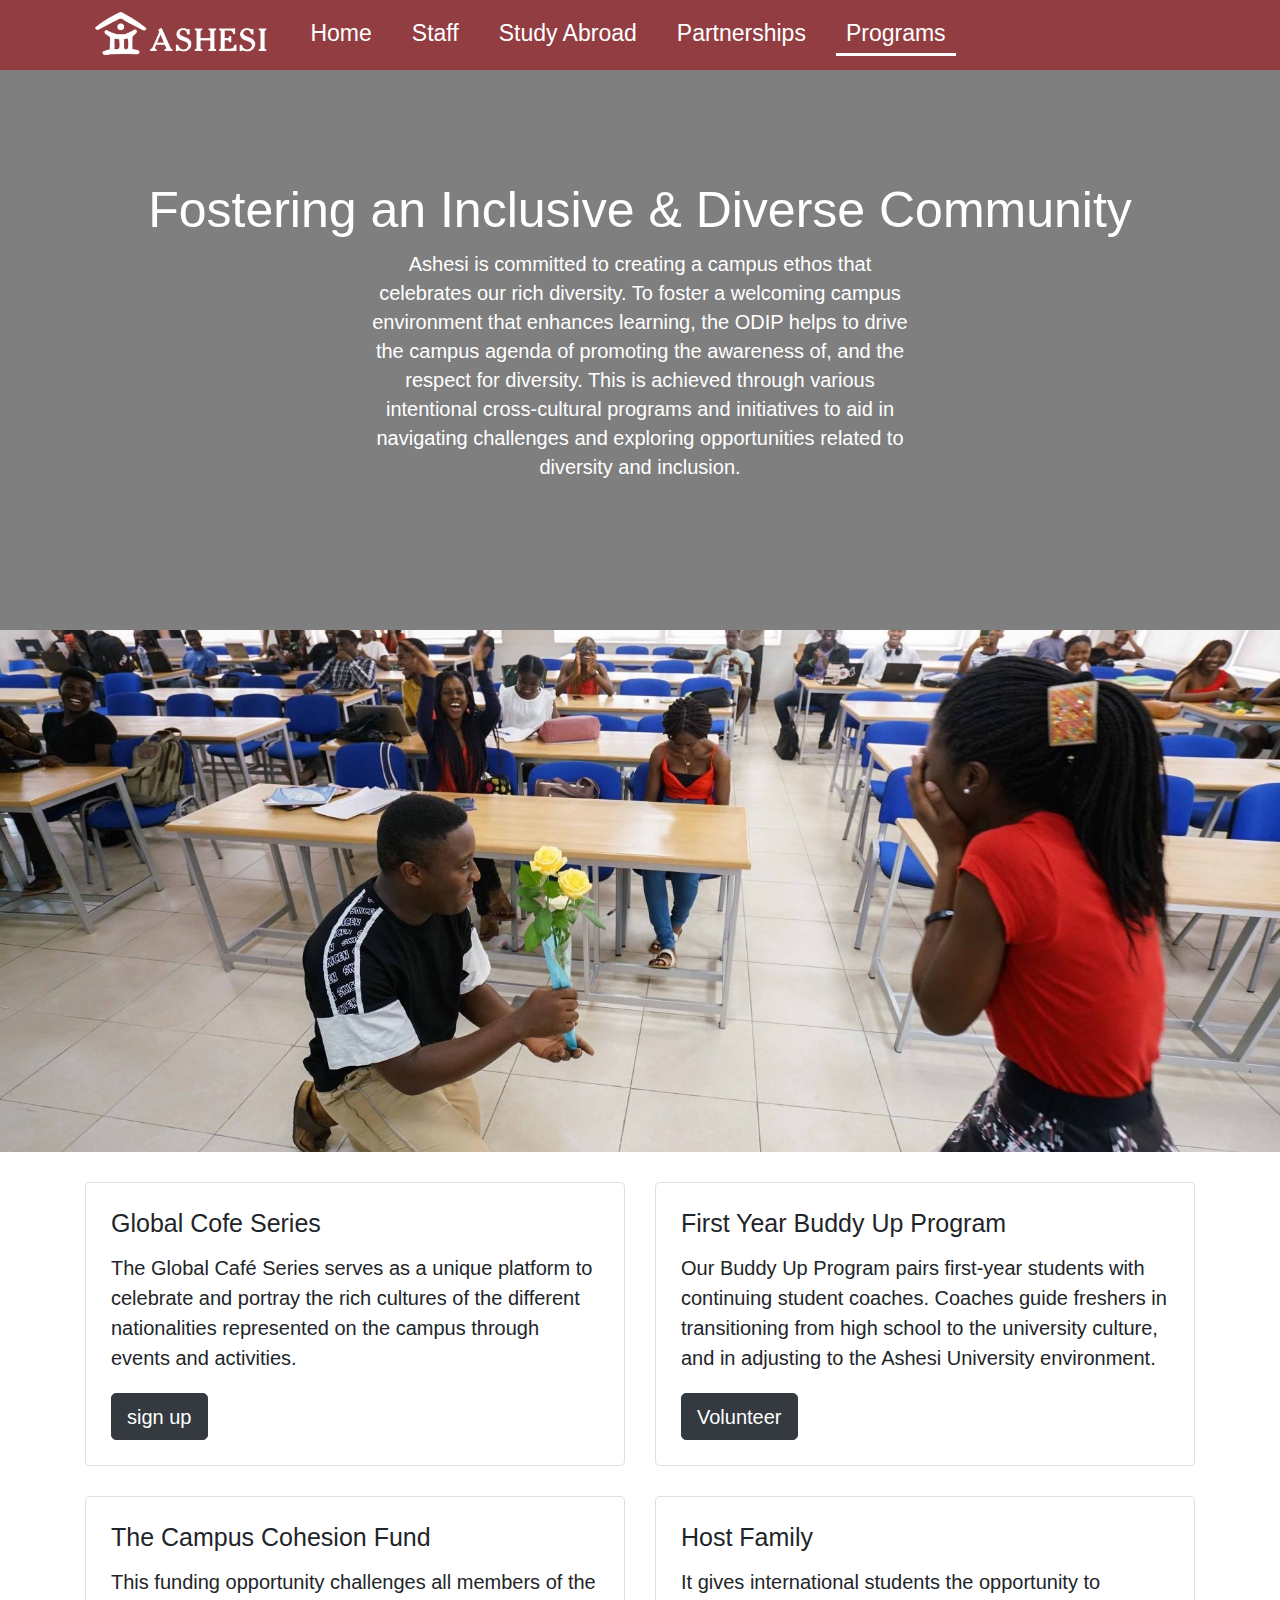
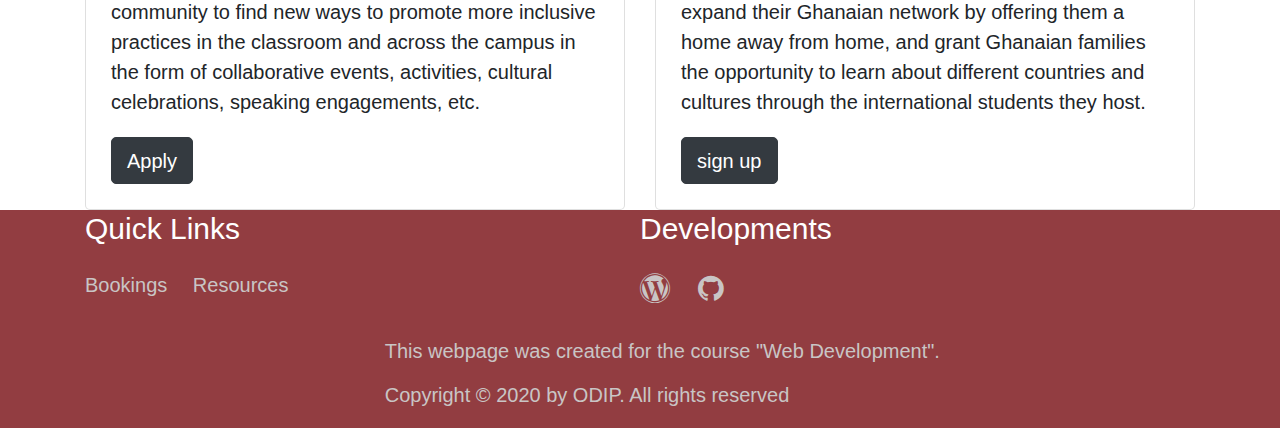
<file: html/program.html>
<!DOCTYPE html>
<html lang="en">
<head>
    <meta charset="UTF-8">
    <meta name="viewport" content="width=device-width, initial-scale=1.0">
    <title>Office of Diversity & International Programs</title>
    <link rel="stylesheet" type="text/css" href="../css/program.css">
    <link href="https://fonts.googleapis.com/css?family=Quicksand" rel="stylesheet">
    <link href="https://fonts.googleapis.com/icon?family=Material+Icons" rel="stylesheet">
    <link rel="stylesheet" href="https://cdnjs.cloudflare.com/ajax/libs/font-awesome/4.7.0/css/font-awesome.min.css">
    <link rel="stylesheet" href="https://maxcdn.bootstrapcdn.com/bootstrap/4.5.2/css/bootstrap.min.css">
    <script src="https://ajax.googleapis.com/ajax/libs/jquery/3.5.1/jquery.min.js"></script>
    <script src="https://maxcdn.bootstrapcdn.com/bootstrap/3.4.1/js/bootstrap.min.js"></script>
</head>

<body>
    <header>
        <nav class="fixed-top navbar navbar-expand-lg navbar-custom" style="background-color: #923d41;">
            <div class="container">
                <div class="navbar-header">
                    <button class="navbar-toggler" type="button" data-toggle="collapse" data-target="#menu-icon" aria-controls="menu-icon" aria-expanded="false" aria-label="Toggle navigation">
                        <span class="navbar-toggler-icon"></span>
                    </button>
                    <a href="../index.html"><img class="logo" src="../img/ashesiLogo.png" alt="Ashesi Logo"></a>
                </div>
                <div class="collapse navbar-collapse" id="menu-icon">
                <ul class="navbar-nav mr-auto">
                    <li class="nav-item">
                        <a class="nav-link" href="../index.html">Home</a>
                    </li>
                    <li class="nav-item">
                        <a class="nav-link" href="staff.html">Staff</a>
                    </li>
                    <li class="nav-item">
                        <a class="nav-link" href="../php/abroad.php">Study Abroad</a>
                    </li>
                    <li class="nav-item">
                        <a class="nav-link" href="../php/partner.php" >Partnerships</a>
                    </li>
                    <li class="nav-item onsite">
                        <a class="nav-link" href="program.html">Programs</a>
                    </li>
                </ul>
                </div>
            </div>
        </nav>
        <div class="intro">
            <div class="container">
                <h1 style="color: white;"><center>Fostering an Inclusive & Diverse Community</center></h1>
                <p class="long-text" style="color: white;">Ashesi is committed to creating a campus ethos that celebrates our rich diversity. To foster a welcoming campus environment that enhances learning, the ODIP helps to drive the campus agenda of promoting the awareness of, and the respect for diversity. This is achieved through various intentional cross-cultural programs and initiatives to aid in navigating challenges and exploring opportunities related to diversity and inclusion.</p>
            </div>
        </div>
    </header>
    <section class="section-tutors js--section-features" id="section">
        <img src="../img/program.jpg" class="img">     
    </section>
    <section>
        <div class="container content">
            <div class="row">
              <div class="col-sm-6">
                <div class="card">
                  <div class="card-body">
                    <h5 class="card-title">Global Cofe Series</h5>
                    <p class="card-text">The Global Café Series serves as a unique platform to celebrate and portray the rich cultures of the different nationalities represented on the campus through events and activities.</p>
                    <a href="globalCafe.html" class="btn btn-dark">sign up</a>
                  </div>
                </div>
              </div>
              <div class="col-sm-6">
                <div class="card">
                  <div class="card-body">
                    <h5 class="card-title">First Year Buddy Up Program</h5>
                    <p class="card-text">Our Buddy Up Program pairs first-year students with continuing student coaches. Coaches guide freshers in transitioning from high school to the university culture, and in adjusting to the Ashesi University environment.</p>
                    <a href="buddyUp.html" class="btn btn-dark">Volunteer</a>
                  </div>
                </div>
              </div>
            </div>
        </div>
        <div class="container content">
            <div class="row">
              <div class="col-sm-6">
                <div class="card">
                  <div class="card-body">
                    <h5 class="card-title">The Campus Cohesion Fund</h5>
                    <p class="card-text">This funding opportunity challenges all members of the community to find new ways to promote more inclusive practices in the classroom and across the campus in the form of collaborative events, activities, cultural celebrations, speaking engagements, etc.</p>
                    <a href="cohesionFund.html" class="btn btn-dark">Apply</a>
                  </div>
                </div>
              </div>
              <div class="col-sm-6">
                <div class="card">
                  <div class="card-body">
                    <h5 class="card-title">Host Family</h5>
                    <p class="card-text">It gives international students the opportunity to expand their Ghanaian network by offering them a home away from home, and grant Ghanaian families the opportunity to learn about different countries and cultures through the international students they host.</p>
                    <a href="hostFamily.html" class="btn btn-dark">sign up</a>
                  </div>
                </div>
              </div>
            </div>
        </div>
    </section>
    <footer>
        <div class="footer-whole">
            <div class="container">
                <div class="footer-div ">
                    <section>
                        <h4>Quick Links</h4>
                        <a href="bookings.php">Bookings</a>
                        <a href="resources.php">Resources</a>
                    </section>
                    <section>
                        <h4>Developments</h4>
                        <div class="media-links">
                            <a href="https://teamweb2020.wordpress.com/" target="_blank"><i class="fa fa-wordpress"></i></a>
                            <a href="https://github.com/AshWeb2020/ashweb20-team-team-o" target="_blank"><i class="fa fa-github"></i></a>
                        </div>
                    </section>
                </div> 
                <div class="Copy">
                        <p>
                            This webpage was created for the course "Web Development".
                        </p>
                        <p>
                            Copyright &copy; 2020 by ODIP. All rights reserved
                        </p>
                </div>
            </div>
        </div>
    </footer> 

</body>
</html>
</file>
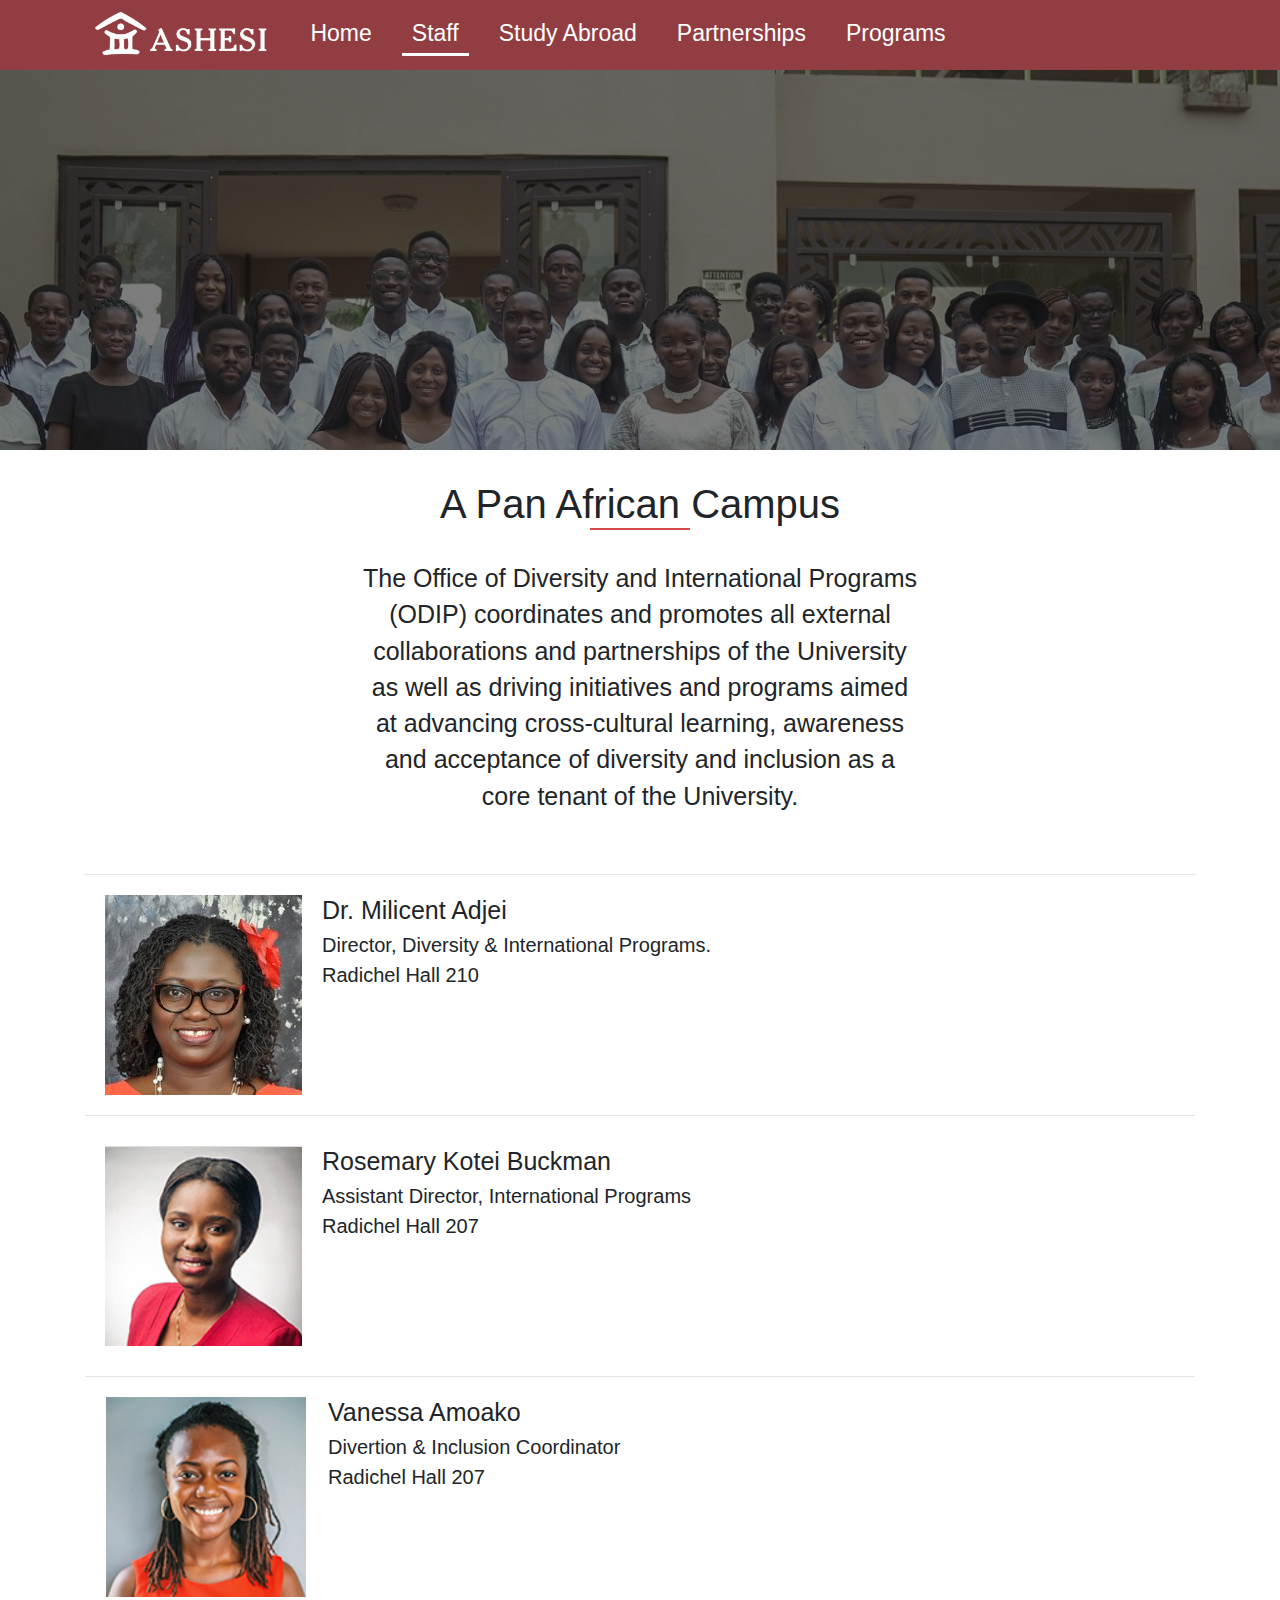
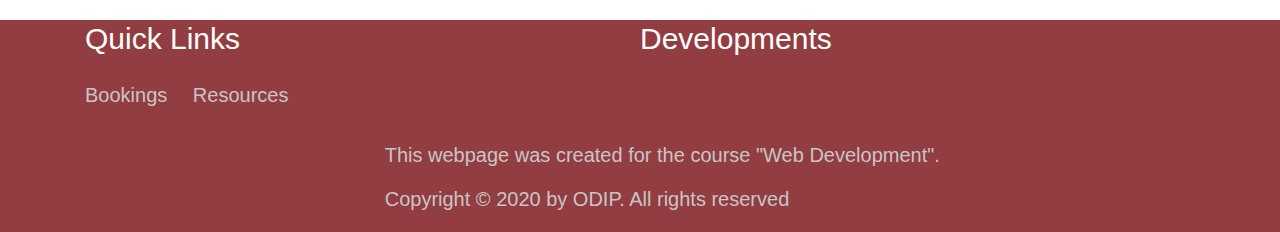
<file: html/staff.html>
<!DOCTYPE html>
<html lang="en">
<head>
    <meta charset="UTF-8">
    <meta name="viewport" content="width=device-width, initial-scale=1.0">
    <title>Office of Diversity & International Programs</title>
    <link rel="stylesheet" type="text/css" href="../css/staff.css">
    <link href="https://fonts.googleapis.com/css?family=Quicksand" rel="stylesheet">
    <link href="https://fonts.googleapis.com/icon?family=Material+Icons" rel="stylesheet">

    <link rel="stylesheet" href="https://maxcdn.bootstrapcdn.com/bootstrap/4.5.2/css/bootstrap.min.css">
    <script src="https://ajax.googleapis.com/ajax/libs/jquery/3.5.1/jquery.min.js"></script>
    <script src="https://maxcdn.bootstrapcdn.com/bootstrap/3.4.1/js/bootstrap.min.js"></script>
</head>
<body>
    <header>
        <nav class="fixed-top navbar navbar-expand-lg navbar-custom" style="background-color: #923d41;">
            <div class="container">
                <div class="navbar-header">
                    <button class="navbar-toggler" type="button" data-toggle="collapse" data-target="#menu-icon" aria-controls="menu-icon" aria-expanded="false" aria-label="Toggle navigation">
                        <span class="navbar-toggler-icon"></span>
                    </button>
                    <a href="../index.html"><img class="logo" src="../img/ashesiLogo.png" alt="Ashesi Logo"></a>
                </div>
                <div class="collapse navbar-collapse" id="menu-icon">
                <ul class="navbar-nav mr-auto">
                    <li class="nav-item">
                        <a class="nav-link" href="../index.html">Home</a>
                    </li>
                    <li class="nav-item onsite">
                        <a class="nav-link" href="staff.html">Staff</a>
                    </li>
                    <li class="nav-item">
                        <a class="nav-link" href="../php/abroad.php">Study Abroad</a>
                    </li>
                    <li class="nav-item">
                        <a class="nav-link" href="../php/partner.php" >Partnerships</a>
                    </li>
                    <li class="nav-item">
                        <a class="nav-link" href="program.html">Programs</a>
                    </li>
                </ul>
                </div>
            </div>
        </nav>
    </header>
    <section class="section-tutors js--section-features" id="section">
        <div class="container">
            <h2 style="margin-top: 30px;"><center>A Pan African Campus</center></h2>
            <p class="long-text">The Office of Diversity and International Programs (ODIP) coordinates and promotes all external collaborations and partnerships of the University as well as driving initiatives and programs aimed at advancing cross-cultural learning, awareness and acceptance of diversity and inclusion as a core tenant of the University.</p>
            <hr>
            <ul class="list-unstyled">
                <li class="media">
                    <img src="../img/mili.jpg" class="mr-3" alt="..." class="img">
                    <div class="media-body">
                      <h5 class="mt-0 mb-1">Dr. Milicent Adjei</h5>
                      Director, Diversity & International Programs.
                      <div>Radichel Hall 210</div>
                    </div>
                </li>
                <hr>
                <li class="media my-4">
                    <img src="../img/rose.PNG" class="mr-3" alt="...">
                    <div class="media-body">
                      <h5 class="mt-0 mb-1">Rosemary Kotei Buckman</h5>
                      Assistant Director, International Programs
                      <div>Radichel Hall 207</div>
                    </div>
                </li>
                <hr>
                <li class="media">
                    <img src="../img/vanessa.PNG" class="mr-3" alt="...">
                    <div class="media-body">
                      <h5 class="mt-0 mb-1">Vanessa Amoako</h5>
                      Divertion & Inclusion Coordinator
                      <div>Radichel Hall 207</div>
                    </div>
                </li>
            </ul>
        </div>
    </section>
    <footer>
        <div class="footer-whole">
            <div class="container">
                <div class="footer-div ">
                    <section>
                        <h4>Quick Links</h4>
                        <a href="bookings.php">Bookings</a>
                        <a href="resources.php">Resources</a>
                    </section>
                    <section>
                        <h4>Developments</h4>
                        <div class="media-links">
                            <a href="https://teamweb2020.wordpress.com/" target="_blank"><i class="fa fa-wordpress"></i></a>
                            <a href="https://github.com/AshWeb2020/ashweb20-team-team-o" target="_blank"><i class="fa fa-github"></i></a>
                        </div>
                    </section>
                </div> 
                <div class="Copy">
                        <p>
                            This webpage was created for the course "Web Development".
                        </p>
                        <p>
                            Copyright &copy; 2020 by ODIP. All rights reserved
                        </p>
                </div>
            </div>
        </div>
    </footer> 

</body>
</html>
</file>
<file: css/admin.css>
.content{
    color: white;
    background-color: #923d41;
}
</file>
<file: css/buddyUp.css>
*{
  margin: 0;
  padding: 0;
}

html {
    background-color: #fff;
    color: #555;
    font-family: 'Quicksand','Arial';
    font-weight: 300;
    font-size:20px;
    text-rendering: optimizeLegibility;
}


header{
  height: 50vh;
  background-size: cover;
  background-attachment: fixed;
  background-position: center;
}

h2:after {

    display: block;
    height: 2px;
    background-color: #d64747;
    content: " ";
    width: 100px;
    margin: 0 auto;
 }

h1,h2,h3{
    font-weight:300;
}

li{
    margin-left: 20px;
}

li a{
  color: #fff;
}

li a:link,
li a:visited{
    color: #fff;
    padding: 2px 0;
    text-decoration: none;
    font-size: 23px;
    border-bottom: 2px solid transparent;
    transition: border-bottom 0.2s;
}

li.onsite a{
    border-bottom: 3px solid #fff;
}

li a:hover,
li a:visited {
    border-bottom: 3px solid #fff;
}

.long-text {
    text-align:center;
    line-height: 145%;
    width:50%;
    margin-left:25%;
}

.heading{
padding: 50px;
}
.intro {
    position: absolute;
    width: 100%;
    top: 20%;
}

.content{
  padding-top: 30px;
}
.center {
  text-align: center;
  padding: 50px;
  background-image: linear-gradient(rgba(0,0,0,0.5),rgba(0,0,0,0.5));
  /*background-color: #800000;*/
  margin-bottom: 0px;
  /*color: #686868;*/
}

.logo{
  height: 50px;
  padding: 2px 10px;
}
.img{
  width: 100%;
}

.area{
    width: 50%;
    margin: auto;
}

.icon-bar{
  background: darkorange;
}
.form-container{
  position: relative;
  top: 15vh;
  margin-top: 0px;
  margin-bottom: 250px;
  background: #fff;
  padding: 30px;
  box-shadow: 0px 0px 10px 0px rgba(0, 0, 0, 0.212);
  
}


footer{
    background-color:#923d41;
    line-height:24px;
    color:#fff; 
}

.footer-whole{
  width: 100%;
  position: relative;
  bottom: 0;
  background-color: #923d41;
  padding: 1px;
}


.footer-div {
    margin-top:2px;
    max-width:1200px;
    margin: auto;
    display: grid;
    grid-template-columns: repeat(2,1fr);
}

.footer-div a:link,
.footer-div a:visited{
    display: inline-block;
    padding-block: 16px;
    color:#c9c5c5;
    margin-right: 20px;
}

.footer-div a:hover,
.footer-div a:active{
    color:#717171;
}

section .media-links{
    font-size: 30px;
}

.Copy{
    margin-top:20px;
    margin-left: 27%;
    color:#c9c5c5
}

.Copy p{
    margin-bottom: 20px;
}
</file>
<file: css/cohesionFund.css>
*{
  margin: 0;
  padding: 0;
}

html {
    background-color: #fff;
    color: #555;
    font-family: 'Quicksand','Arial';
    font-weight: 300;
    font-size:20px;
    text-rendering: optimizeLegibility;
}


header{
  height: 50vh;
  background-size: cover;
  background-attachment: fixed;
  background-position: center;
}

h2:after {

    display: block;
    height: 2px;
    background-color: #d64747;
    content: " ";
    width: 100px;
    margin: 0 auto;
 }

h1,h2,h3{
    font-weight:300;
}

li{
    margin-left: 20px;
}

li a{
  color: #fff;
}

li a:link,
li a:visited{
    color: #fff;
    padding: 2px 0;
    text-decoration: none;
    font-size: 23px;
    border-bottom: 2px solid transparent;
    transition: border-bottom 0.2s;
}

li.onsite a{
    border-bottom: 3px solid #fff;
}

li a:hover,
li a:visited {
    border-bottom: 3px solid #fff;
}

.long-text {
    text-align:center;
    line-height: 145%;
    width:50%;
    margin-left:25%;
}

.heading{
padding: 50px;
}
.intro {
    position: absolute;
    width: 100%;
    top: 20%;
}

.content{
  padding-top: 30px;
}
.center {
  text-align: center;
  padding: 50px;
  background-image: linear-gradient(rgba(0,0,0,0.5),rgba(0,0,0,0.5));
  /*background-color: #800000;*/
  margin-bottom: 0px;
  /*color: #686868;*/
}

.logo{
  height: 50px;
  padding: 2px 10px;
}
.img{
  width: 100%;
}

.area{
    width: 50%;
    margin: auto;
}

.icon-bar{
  background: darkorange;
}
.form-container{
  position: relative;
  top: 15vh;
  margin-top: 0px;
  margin-bottom: 250px;
  background: #fff;
  padding: 30px;
  box-shadow: 0px 0px 10px 0px rgba(0, 0, 0, 0.212);
  
}


footer{
    background-color:#923d41;
    line-height:24px;
    color:#fff; 
}

.footer-whole{
  width: 100%;
  position: relative;
  bottom: 0;
  background-color: #923d41;
  padding: 1px;
}


.footer-div {
    margin-top:2px;
    max-width:1200px;
    margin: auto;
    display: grid;
    grid-template-columns: repeat(2,1fr);
}

.footer-div a:link,
.footer-div a:visited{
    display: inline-block;
    padding-block: 16px;
    color:#c9c5c5;
    margin-right: 20px;
}

.footer-div a:hover,
.footer-div a:active{
    color:#717171;
}

section .media-links{
    font-size: 30px;
}

.Copy{
    margin-top:20px;
    margin-left: 27%;
    color:#c9c5c5
}

.Copy p{
    margin-bottom: 20px;
}
</file>
<file: css/globalCafe.css>
*{
  margin: 0;
  padding: 0;
}

html {
    background-color: #fff;
    color: #555;
    font-family: 'Quicksand','Arial';
    font-weight: 300;
    font-size:20px;
    text-rendering: optimizeLegibility;
}


header{
  height: 50vh;
  background-size: cover;
  background-attachment: fixed;
  background-position: center;
}

h2:after {

    display: block;
    height: 2px;
    background-color: #d64747;
    content: " ";
    width: 100px;
    margin: 0 auto;
 }

h1,h2,h3{
    font-weight:300;
}

li{
    margin-left: 20px;
}

li a{
  color: #fff;
}

li a:link,
li a:visited{
    color: #fff;
    padding: 2px 0;
    text-decoration: none;
    font-size: 23px;
    border-bottom: 2px solid transparent;
    transition: border-bottom 0.2s;
}

li.onsite a{
    border-bottom: 3px solid #fff;
}

li a:hover,
li a:visited {
    border-bottom: 3px solid #fff;
}

.long-text {
    text-align:center;
    line-height: 145%;
    width:50%;
    margin-left:25%;
}

.heading{
padding: 50px;
}
.intro {
    position: absolute;
    width: 100%;
    top: 20%;
}

.content{
  padding-top: 30px;
}
.center {
  text-align: center;
  padding: 50px;
  background-image: linear-gradient(rgba(0,0,0,0.5),rgba(0,0,0,0.5));
  /*background-color: #800000;*/
  margin-bottom: 0px;
  /*color: #686868;*/
}

.logo{
  height: 50px;
  padding: 2px 10px;
}
.img{
  width: 100%;
}

.area{
    width: 50%;
    margin: auto;
}

.icon-bar{
  background: darkorange;
}
.form-container{
  position: relative;
  top: 15vh;
  margin-top: 0px;
  margin-bottom: 250px;
  background: #fff;
  padding: 30px;
  box-shadow: 0px 0px 10px 0px rgba(0, 0, 0, 0.212);
  
}


footer{
    background-color:#923d41;
    line-height:24px;
    color:#fff; 
}

.footer-whole{
  width: 100%;
  position: relative;
  bottom: 0;
  background-color: #923d41;
  padding: 1px;
}


.footer-div {
    margin-top:2px;
    max-width:1200px;
    margin: auto;
    display: grid;
    grid-template-columns: repeat(2,1fr);
}

.footer-div a:link,
.footer-div a:visited{
    display: inline-block;
    padding-block: 16px;
    color:#c9c5c5;
    margin-right: 20px;
}

.footer-div a:hover,
.footer-div a:active{
    color:#717171;
}

section .media-links{
    font-size: 30px;
}

.Copy{
    margin-top:20px;
    margin-left: 27%;
    color:#c9c5c5
}

.Copy p{
    margin-bottom: 20px;
}
</file>
<file: css/program.css>
*{
  margin: 0;
  padding: 0;
}

html {
    background-color: #fff;
    color: #555;
    font-family: 'Quicksand','Arial';
    font-weight: 300;
    font-size:20px;
    text-rendering: optimizeLegibility;
}

.header{
height: 100vh;
}

header{
  background-image: linear-gradient(rgba(0,0,0,0.5),rgba(0,0,0,0.5));
  height: 70vh;
  background-size: cover;
  background-attachment: fixed;
  background-position: center;
}
h2:after {

    display: block;
    height: 2px;
    background-color: #d64747;
    content: " ";
    width: 100px;
    margin: 0 auto;
 }

h1,h2,h3{
    font-weight:300;
    /*text-transform:uppercase;*/
}

.long-text {
    text-align:center;
    line-height: 145%;
    width:50%;
    margin-left:25%;
    /*margin-bottom: 30px;
    font-weight: bold;*/
}
/*.navbar-style{
   box-shadow: 0 5px 10px #efefef;
  text-transform: uppercase;
  
}*/

/*.navbar .navbar-nav .nav-item .nav-link:hover,.navbar .navbar-nav .nav-item .nav-link:active{
  color: gold;
}
*/
.heading{
padding: 50px;
}
.intro {
    position: absolute;
    width: 100%;
    top: 20%;
    /*left: 50%;*/
    /*transform: translate(-63%,-60%);*/
}

/*.space{
  padding-bottom:60px;
}
*/
.content{
  padding-top: 30px;
}
.center {
  text-align: center;
  padding: 20px;
}

.logo{
  height: 50px;
  padding: 2px 10px;
}
.img{
  width: 100%;
}
.icon-bar{
  background: darkorange;
}
li{
    margin-left: 20px;
}

li a{
  color: #fff;
}

li a:link,
li a:visited{
    color: #fff;
    padding: 2px 0;
    text-decoration: none;
    font-size: 23px;
    border-bottom: 2px solid transparent;
    transition: border-bottom 0.2s;
}

li.onsite a{
    border-bottom: 3px solid #fff;
}

li a:hover,
li a:visited {
    border-bottom: 3px solid #fff;
}

footer{
    background-color:#923d41;
    line-height:24px;
    color:#fff; 
}

.footer-whole{
  width: 100%;
  position: relative;
  bottom: 0;
  background-color: #923d41;
  padding: 1px;
}


.footer-div {
    margin-top:2px;
    max-width:1200px;
    margin: auto;
    display: grid;
    grid-template-columns: repeat(2,1fr);
}

.footer-div a:link,
.footer-div a:visited{
    display: inline-block;
    padding-block: 16px;
    color:#c9c5c5;
    margin-right: 20px;
}

.footer-div a:hover,
.footer-div a:active{
    color:#717171;
}

section .media-links{
    font-size: 30px;
}

.Copy{
    margin-top:20px;
    margin-left: 27%;
    color:#c9c5c5
}

.Copy p{
    margin-bottom: 20px;
}
</file>
<file: css/staff.css>
*{
  margin: 0;
  padding: 0;
}

html {
    background-color: #fff;
    color: #555;
    font-family: 'Quicksand','Arial';
    font-weight: 300;
    font-size:20px;
    text-rendering: optimizeLegibility;
}

.header{
height: 100vh;
}

header{
  background-image: linear-gradient(rgba(0,0,0,0.5),rgba(0,0,0,0.5)),url(../img/lead.jpg);
  height: 50vh;
  background-size: cover;
  background-attachment: fixed;
  background-position: center;
}
h2:after {
    display: block;
    height: 2px;
    background-color: #d64747;
    content: " ";
    width: 100px;
    margin: 0 auto;
 }

h1,h2,h3{
    font-weight:300;
    /*text-transform:uppercase;*/
}
.img{
  width: 13%;
  height: 70px;
}

.long-text{
    text-align:center;
    line-height: 145%;
    width:50%;
    margin-left:25%;
    margin-bottom: 60px;
    margin-top: 30px;
    font-size: 25px;
}
/*.navbar-style{
   box-shadow: 0 5px 10px #efefef;
  text-transform: uppercase;
  
}*/

/*.navbar .navbar-nav .nav-item .nav-link:hover,.navbar .navbar-nav .nav-item .nav-link:active{
  color: gold;
}
*/
.heading{
padding: 50px;
}

/*.space{
  padding-bottom:60px;
}
*/
.center {
  text-align: center;
  padding: 20px;
}

.logo{
  height: 50px;
  padding: 2px 10px;
}

.icon-bar{
  background: darkorange;
}
li{
    margin-left: 20px;
}

li a{
  color: #fff;
}

li a:link,
li a:visited{
    color: #fff;
    padding: 2px 0;
    text-decoration: none;
    font-size: 23px;
    border-bottom: 2px solid transparent;
    transition: border-bottom 0.2s;
}

li.onsite a{
    border-bottom: 3px solid #fff;
}

li a:hover,
li a:visited {
    border-bottom: 3px solid #fff;
}

footer{
    background-color:#923d41;
    line-height:24px;
    color:#fff; 
}

.footer-whole{
    background-color: #923d41;
    padding: 1px;
}


.footer-div {
    margin-top:2px;
    max-width:1200px;
    margin: auto;
    display: grid;
    grid-template-columns: repeat(2,1fr);
}

.footer-div a:link,
.footer-div a:visited{
    display: inline-block;
    padding-block: 16px;
    color:#c9c5c5;
    margin-right: 20px;
}

.footer-div a:hover,
.footer-div a:active{
    color:#717171;
}

section .media-links{
    font-size: 30px;
}

.Copy{
    margin-top:20px;
    margin-left: 27%;
    color:#c9c5c5
}

.Copy p{
    margin-bottom: 20px;
}
</file>
